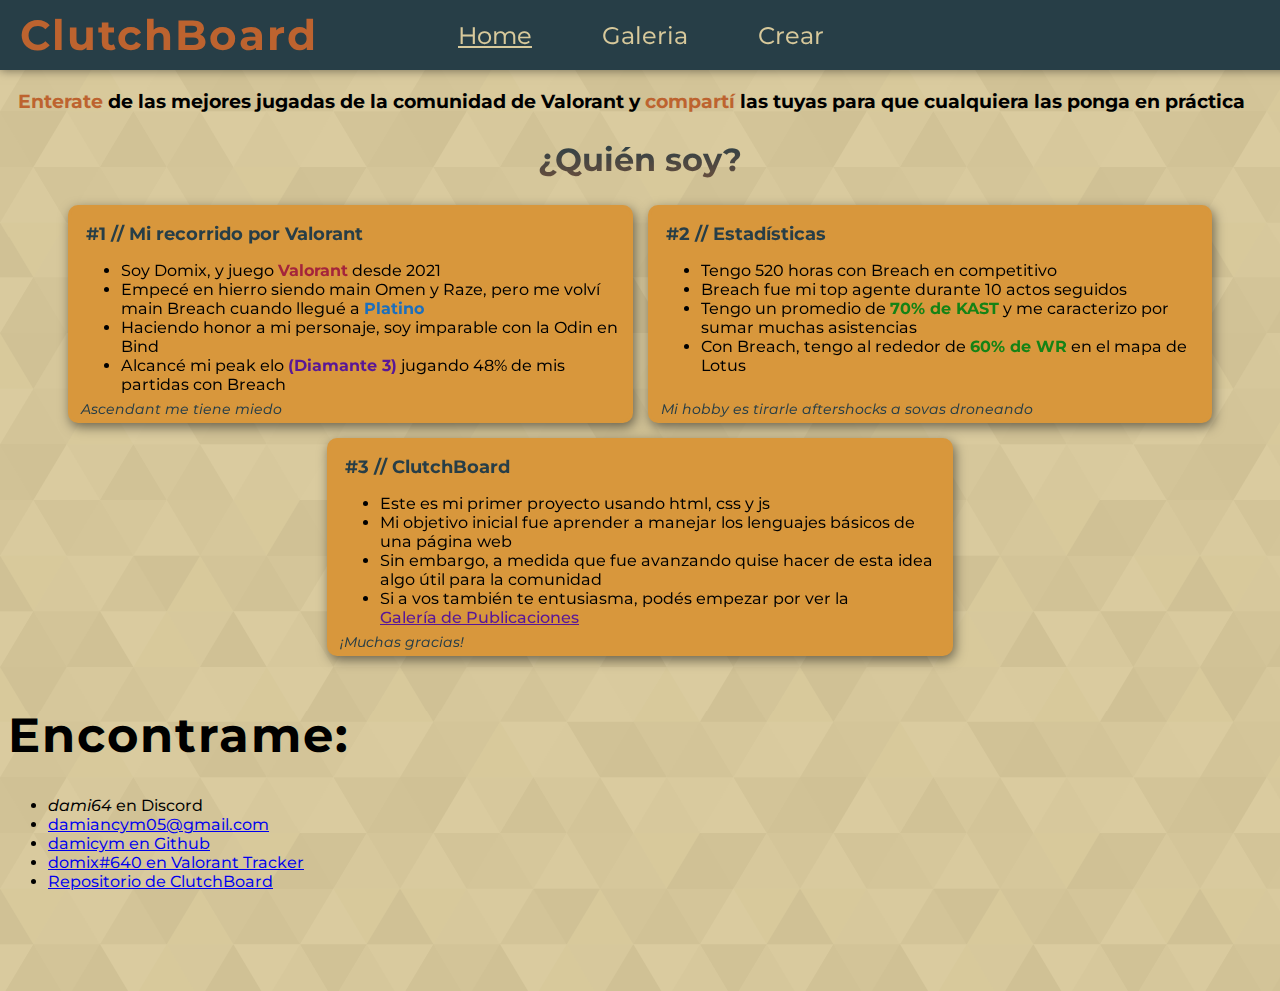
<file: index.html>
<!DOCTYPE html>
<html lang="es">
<head>
    <meta charset="UTF-8">
    <meta name="viewport" content="width=device-width, initial-scale=1.0">
    <title>ClutchBoard | Home</title>
    <link rel="preconnect" href="https://fonts.googleapis.com">
    <link rel="preconnect" href="https://fonts.gstatic.com" crossorigin>
    <link rel="stylesheet" href="styles.css">
    <meta name="viewport" content="width=device-width, initial-scale=1.0">
    <link rel="stylesheet" href="https://cdnjs.cloudflare.com/ajax/libs/animate.css/4.1.1/animate.min.css" />
    <link rel="icon" type="image/x-icon" href="./images/favicon.ico">
</head>
<body>
    <header>
        <nav>
            <a class="main_title" href="index.html"><h1 class="home-navbar" style="color: rgb(189, 99, 47); font-weight: 700;">ClutchBoard</h1></a>
            <a style="text-decoration: underline;" class="navbar-link" href="index.html">Home</a>
            <a class="navbar-link" href="habilidades.html">Galeria</a>
            <a class="navbar-link" href="crear.html">Crear</a>
        </nav>
    </header>
    <main>
        <h3 class="primerElemento">
            <span style="color: rgb(189, 99, 47); margin-left: 10px;" class="wave-text">
            <span>E</span><span>n</span><span>t</span><span>e</span><span>r</span><span>a</span><span>t</span><span>e</span>
            </span> 
            de las mejores jugadas de la comunidad de Valorant y 
            <span style="color: rgb(189, 99, 47);" class="wave-text">
                <span>c</span><span>o</span><span>m</span><span>p</span><span>a</span><span>r</span><span>t</span><span>í</span>
            </span> 
            las tuyas para que cualquiera las ponga en práctica</h1>
        <h2 class="mapa-titulo">¿Quién soy?</h2>
        <section class="card-container" style="justify-content: center;">
            <article class="card hover-up">
                <p class="title">
                    <span class="title-num">1</span>
                    <span class="title-text">Mi recorrido por Valorant</span>
                </p>
                <ul>
                    <li>Soy Domix, y juego <span style="color: rgb(164, 36, 59);" ><b>Valorant</b></span> desde 2021</li>
                    <li>Empecé en hierro siendo main Omen y Raze, pero me volví main Breach cuando llegué a <span style="color: rgb(27, 111, 190);" ><b>Platino</b></span></li>
                    <li>Haciendo honor a mi personaje, soy imparable con la Odin en Bind</li>
                    <li>Alcancé mi peak elo <span style="color: rgb(89, 23, 151);" ><b>(Diamante 3)</b></span> jugando 48% de mis partidas con Breach</li>
                </ul>
                <div class="firma">
                    <span class="autor">Ascendant me tiene miedo</span>
                </div>
            </article>
            <article class="card hover-up">
                <p class="title">
                    <span class="title-num">2</span>
                    <span class="title-text">Estadísticas</span>
                </p>
                <ul>
                    <li>Tengo 520 horas con Breach en competitivo</li>
                    <li>Breach fue mi top agente durante 10 actos seguidos</li>
                    <li>Tengo un promedio de <span style="color: rgb(21, 131, 21);" ><b>70% de KAST</b></span> y me caracterizo por sumar muchas asistencias</li>
                    <li>Con Breach, tengo al rededor de <span style="color: rgb(21, 131, 21);" ><b>60% de WR</b></span> en el mapa de Lotus</li>
                </ul>
                <div class="firma">
                    <span class="autor">Mi hobby es tirarle aftershocks a sovas droneando</span>
                </div>
            </article>
            <article class="card hover-up">
                <p class="title">
                    <span class="title-num">3</span>
                    <span class="title-text">ClutchBoard</span>
                </p>
                <ul>
                    <li>Este es mi primer proyecto usando html, css y js</li>
                    <li>Mi objetivo inicial fue aprender a manejar los lenguajes básicos de una página web</li>
                    <li>Sin embargo, a medida que fue avanzando quise hacer de esta idea algo útil para la comunidad</li>
                    <li>Si a vos también te entusiasma, podés empezar por ver la <a class="mi-link" href="habilidades.html">Galería de Publicaciones</a></li>
                </ul>
                <div class="firma">
                    <span class="autor">¡Muchas gracias!</span>
                </div>
            </article>
        </section>
    </main>
    <footer>
        <h1>Encontrame:</h1>
        <ul>
            <li><span style="font-style: italic;">dami64</span> en Discord</li>
            <li><a href="mailto:damian.cym05@gmail.com" class="footer-link">damiancym05@gmail.com</a></li>
            <li><a href="https://github.com/damicym" target="_blank" class="footer-link">damicym en Github</a></li>
            <li><a class="footer-link" href="https://tracker.gg/valorant/profile/riot/domix%23640/overview?platform=pc&playlist=competitive" target="_blank">domix#640 en Valorant Tracker</a></li>
            <li><a class="footer-link" target="_blank" href="https://github.com/damicym/ClutchBoard">Repositorio de ClutchBoard</a></li>
        </ul>
    </footer>
    <script>
        document.querySelectorAll('.wave-text span').forEach((el, i) => {
            el.style.setProperty('--i', i)
        })
    </script>
</body>
</html>
</file>
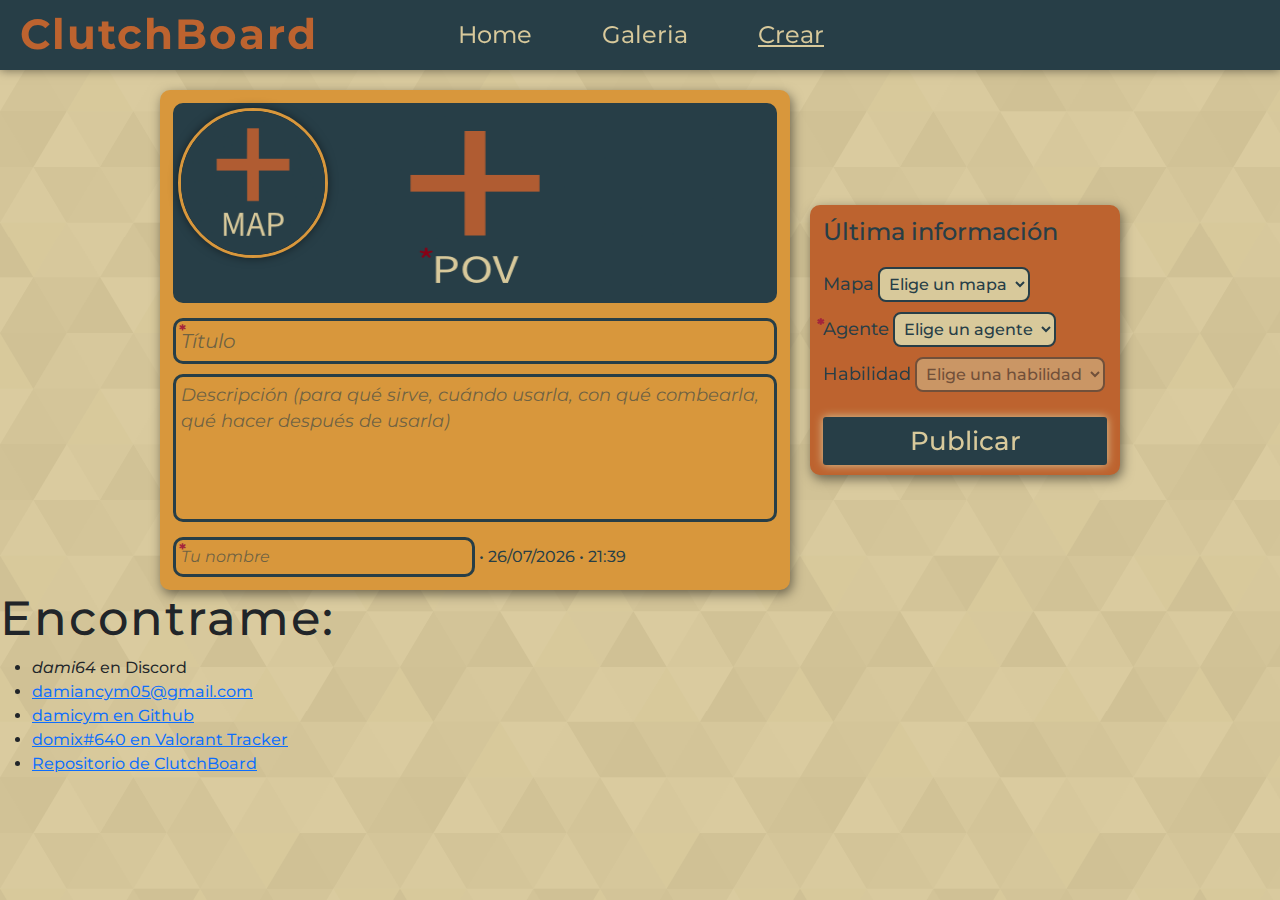
<file: crear.html>
<!DOCTYPE html>
<html lang="es">

<head>
    <meta charset="UTF-8">
    <meta name="viewport" content="width=device-width, initial-scale=1.0">
    <title>ClutchBoard | Home</title>
    <link rel="preconnect" href="https://fonts.googleapis.com">
    <link rel="preconnect" href="https://fonts.gstatic.com" crossorigin>
    <!-- <link rel="stylesheet" href="https://cdnjs.cloudflare.com/ajax/libs/animate.css/4.1.1/animate.min.css" /> -->
    <link href="https://cdn.jsdelivr.net/npm/bootstrap@5.3.3/dist/css/bootstrap.min.css" rel="stylesheet"
        integrity="sha384-QWTKZyjpPEjISv5WaRU9OFeRpok6YctnYmDr5pNlyT2bRjXh0JMhjY6hW+ALEwIH" crossorigin="anonymous">
    <script src="https://cdn.jsdelivr.net/npm/bootstrap@5.3.3/dist/js/bootstrap.bundle.min.js"
        integrity="sha384-YvpcrYf0tY3lHB60NNkmXc5s9fDVZLESaAA55NDzOxhy9GkcIdslK1eN7N6jIeHz"
        crossorigin="anonymous"></script>
    <link rel="stylesheet" href="styles.css">
    <link rel="icon" type="image/x-icon" href="./images/favicon.ico">
    <!-- <link href="https://cdn.jsdelivr.net/npm/bootstrap@5.3.7/dist/css/bootstrap.min.css" rel="stylesheet" integrity="sha384-LN+7fdVzj6u52u30Kp6M/trliBMCMKTyK833zpbD+pXdCLuTusPj697FH4R/5mcr" crossorigin="anonymous"> -->
    <!-- <meta name="viewport" content="width=device-width, initial-scale=1"> -->
</head>

<body>
    <header>
         <nav>
            <a class="main_title" href="index.html">
                <h1 class="home-navbar" style="color: rgb(189, 99, 47); font-weight: 700;">ClutchBoard</h1>
            </a>
            <a class="navbar-link" href="index.html">Home</a>
            <a class="navbar-link" href="habilidades.html">Galeria</a>
            <a style="text-decoration: underline;" class="navbar-link" href="crear.html">Crear</a>
        </nav>
    </header>
   <main>
        <form class="form-crear primerElemento" id="form-crear">
            <div class="card-form">
                <div>
                    <div class="div-input-pov">
                        <input type="file" name="povSrc" accept="image/*" id="input-pov" tabindex="-1" required>
                        <img style="border: 10px solid #273E47;  border-radius: 10px; cursor: pointer;" id="pov-preview"
                            src="./images/pov-select.png" class="pov" alt="POV Preview">
                    </div>
                    <div>
                        <input style="display: none;" type="file" name="mapSrc" accept="image/*" id="input-map" tabindex="-1">
                        <img style="border: 3px solid #D8973C; opacity: 1; cursor: pointer;"
                            id="map-preview" src="./images/map-select.png" class="map" alt="Map Preview">
                    </div>
                </div>
                <div>
                    <!-- este asterisco es usado para ajustar el focus despues de subir una img: -->
                    <span class="ast" id="ast-before-title" tabindex="0" style="outline: none; user-select: none;"><b>*</b></span>
                    <!-- <div class="form-floating mb-3"> -->
                        <!-- form-control -->
                        <input autocomplete="off" name="titleText" id="title" class="input-form-crear-title" type="text" placeholder="Título" required>
                        <!-- <label for="title">Titulo</label> -->
                    <!-- </div> -->
                </div>
                <textarea name="desc" autocomplete="off" class="input-form-crear-desc" type="text" rows="5"
                    placeholder="Descripción (para qué sirve, cuándo usarla, con qué combearla, qué hacer después de usarla)" id="input-desc"></textarea>
                <div style="margin-top: auto;" class="form-crear-firma">
                    <span class="ast"><b style="user-select: none;">*</b></span>
                    <input autocomplete="off" id="nombre" name="nombre" class="input-form-crear-name" type="text"
                        placeholder="Tu nombre" required>
                    <span name="fecha" class="form-crear-fecha">• <span id="fecha-hoy"></span></span>
                </div>
            </div>

            <div class="card-form-2">
                <h4 class="form-crar-card-2-title">Última información</h4>
                <div>
                    <label>Mapa</label>
                    <select value="Mapa" name="mapa" id="select-mapa">
                        <option value="">Elige un mapa</option>
                    </select>
                </div>
                <div>
                    <span class="ast" style="left: -1.75px; font-weight: bold;"><b style="user-select: none;">*</b></span>
                    <label>Agente</label>
                    <select id="agente-select" name="agente" required>
                        <option value="">Elige un agente</option>
                    </select>
                </div>
                <div>
                    <label>Habilidad</label>
                    <select disabled id="habilidad" name="habilidad" class="habilidad">
                        <option value="">Elige una habilidad</option>
                    </select>
                </div>
                <button type="submit" class="btn btn-light" id="submitBtn" style="display: flex; align-items: center; justify-content: center;">
                    Publicar
                </button>
            </div>
        </form>

        <div class="toast-container position-fixed bottom-0 end-0 p-3">
            <div id="liveToast" class="toast align-items-center border-0 mi-toast" role="alert" aria-live="assertive"
                aria-atomic="true" data-bs-delay="3000">
                <div class="d-flex">
                        <div class="spinner-border" role="status" id="spinner-in-toast">
                            <span class="visually-hidden"></span>
                        </div>
                    <div class="toast-body">
                        <!-- mensaje -->
                    </div>
                </div>
            </div>
        </div>

        <div id="pov-menu" class="uploadMenu" role="menu" tabindex="-1"> 
            <button type="button" onclick="clickInputPov()" role="menuitem" tabindex="-1">
                <svg  xmlns="http://www.w3.org/2000/svg"  width="24"  height="24"  viewBox="0 0 24 24"  fill="none"  stroke="currentColor"  stroke-width="2"  stroke-linecap="round"  stroke-linejoin="round"  class="icon icon-tabler icons-tabler-outline icon-tabler-upload"><path stroke="none" d="M0 0h24v24H0z" fill="none"/><path d="M4 17v2a2 2 0 0 0 2 2h12a2 2 0 0 0 2 -2v-2" /><path d="M7 9l5 -5l5 5" /><path d="M12 4l0 12" /></svg>
                Subir archivo
            </button>
            <button type="button" id="pegar-pov" role="menuitem" tabindex="-1">
                <!-- <svg  xmlns="http://www.w3.org/2000/svg"  width="24"  height="24"  viewBox="0 0 24 24"  fill="none"  stroke="currentColor"  stroke-width="2"  stroke-linecap="round"  stroke-linejoin="round"  class="icon icon-tabler icons-tabler-outline icon-tabler-clipboard"><path stroke="none" d="M0 0h24v24H0z" fill="none"/><path d="M9 5h-2a2 2 0 0 0 -2 2v12a2 2 0 0 0 2 2h10a2 2 0 0 0 2 -2v-12a2 2 0 0 0 -2 -2h-2" /><path d="M9 3m0 2a2 2 0 0 1 2 -2h2a2 2 0 0 1 2 2v0a2 2 0 0 1 -2 2h-2a2 2 0 0 1 -2 -2z" /></svg>
                Pegar de portapapeles -->
            </button>
            <button type="button" id="eliminar-pov-button" role="menuitem" tabindex="-1">
                <!-- <svg xmlns="http://www.w3.org/2000/svg" width="24" height="24" fill="currentColor" class="bi bi-trash-fill" id="basura" viewBox="1.7 0 16 14.4"> <path d="M2.5 1a1 1 0 0 0-1 1v1a1 1 0 0 0 1 1H3v9a2 2 0 0 0 2 2h6a2 2 0 0 0 2-2V4h.5a1 1 0 0 0 1-1V2a1 1 0 0 0-1-1H10a1 1 0 0 0-1-1H7a1 1 0 0 0-1 1zm3 4a.5.5 0 0 1 .5.5v7a.5.5 0 0 1-1 0v-7a.5.5 0 0 1 .5-.5M8 5a.5.5 0 0 1 .5.5v7a.5.5 0 0 1-1 0v-7A.5.5 0 0 1 8 5m3 .5v7a.5.5 0 0 1-1 0v-7a.5.5 0 0 1 1 0" /></svg> -->
                <svg  xmlns="http://www.w3.org/2000/svg"  width="24"  height="24"  viewBox="0 0 24 24"  fill="none"  stroke="currentColor"  stroke-width="2"  stroke-linecap="round"  stroke-linejoin="round"  class="icon icon-tabler icons-tabler-outline icon-tabler-trash"><path stroke="none" d="M0 0h24v24H0z" fill="none"/><path d="M4 7l16 0" /><path d="M10 11l0 6" /><path d="M14 11l0 6" /><path d="M5 7l1 12a2 2 0 0 0 2 2h8a2 2 0 0 0 2 -2l1 -12" /><path d="M9 7v-3a1 1 0 0 1 1 -1h4a1 1 0 0 1 1 1v3" /></svg>
                Eliminar foto
            </button>
        </div>
        <div id="map-menu" class="uploadMenu" role="menu" tabindex="-1">
            <button type="button" onclick="clickInputMap()" role="menuitem" tabindex="-1" id="subir-archivo-btn">
                <svg  xmlns="http://www.w3.org/2000/svg"  width="24"  height="24"  viewBox="0 0 24 24"  fill="none"  stroke="currentColor"  stroke-width="2"  stroke-linecap="round"  stroke-linejoin="round"  class="icon icon-tabler icons-tabler-outline icon-tabler-upload"><path stroke="none" d="M0 0h24v24H0z" fill="none"/><path d="M4 17v2a2 2 0 0 0 2 2h12a2 2 0 0 0 2 -2v-2" /><path d="M7 9l5 -5l5 5" /><path d="M12 4l0 12" /></svg>
                Subir archivo
            </button>
            <button type="button" id="pegar-map" role="menuitem" tabindex="-1">
                <!-- <svg  xmlns="http://www.w3.org/2000/svg"  width="24"  height="24"  viewBox="0 0 24 24"  fill="none"  stroke="currentColor"  stroke-width="2"  stroke-linecap="round"  stroke-linejoin="round"  class="icon icon-tabler icons-tabler-outline icon-tabler-clipboard"><path stroke="none" d="M0 0h24v24H0z" fill="none"/><path d="M9 5h-2a2 2 0 0 0 -2 2v12a2 2 0 0 0 2 2h10a2 2 0 0 0 2 -2v-12a2 2 0 0 0 -2 -2h-2" /><path d="M9 3m0 2a2 2 0 0 1 2 -2h2a2 2 0 0 1 2 2v0a2 2 0 0 1 -2 2h-2a2 2 0 0 1 -2 -2z" /></svg>
                Pegar de portapapeles -->
            </button>
            <button type="button" id="eliminar-map-button" role="menuitem" tabindex="-1">
                <!-- <svg xmlns="http://www.w3.org/2000/svg" width="24" height="24" fill="currentColor" class="bi bi-trash-fill" id="basura" viewBox="1.7 0 16 14.4"> <path d="M2.5 1a1 1 0 0 0-1 1v1a1 1 0 0 0 1 1H3v9a2 2 0 0 0 2 2h6a2 2 0 0 0 2-2V4h.5a1 1 0 0 0 1-1V2a1 1 0 0 0-1-1H10a1 1 0 0 0-1-1H7a1 1 0 0 0-1 1zm3 4a.5.5 0 0 1 .5.5v7a.5.5 0 0 1-1 0v-7a.5.5 0 0 1 .5-.5M8 5a.5.5 0 0 1 .5.5v7a.5.5 0 0 1-1 0v-7A.5.5 0 0 1 8 5m3 .5v7a.5.5 0 0 1-1 0v-7a.5.5 0 0 1 1 0" /></svg> -->
                <svg  xmlns="http://www.w3.org/2000/svg"  width="24"  height="24"  viewBox="0 0 24 24"  fill="none"  stroke="currentColor"  stroke-width="2"  stroke-linecap="round"  stroke-linejoin="round"  class="icon icon-tabler icons-tabler-outline icon-tabler-trash"><path stroke="none" d="M0 0h24v24H0z" fill="none"/><path d="M4 7l16 0" /><path d="M10 11l0 6" /><path d="M14 11l0 6" /><path d="M5 7l1 12a2 2 0 0 0 2 2h8a2 2 0 0 0 2 -2l1 -12" /><path d="M9 7v-3a1 1 0 0 1 1 -1h4a1 1 0 0 1 1 1v3" /></svg>
                Eliminar foto
            </button>
        </div>
    </main>
    <footer>
        <h1>Encontrame:</h1>
        <ul>
            <li><span style="font-style: italic;">dami64</span> en Discord</li>
            <li><a href="mailto:damian.cym05@gmail.com" class="footer-link">damiancym05@gmail.com</a></li>
            <li><a href="https://github.com/damicym" target="_blank" class="footer-link">damicym en Github</a></li>
            <li><a class="footer-link" href="https://tracker.gg/valorant/profile/riot/domix%23640/overview?platform=pc&playlist=competitive" target="_blank">domix#640 en Valorant Tracker</a></li>
            <li><a class="footer-link" target="_blank" href="https://github.com/damicym/ClutchBoard">Repositorio de ClutchBoard</a></li>
        </ul>
    </footer>
    <script src="crear.js"></script>
</body>
</html>
</file>
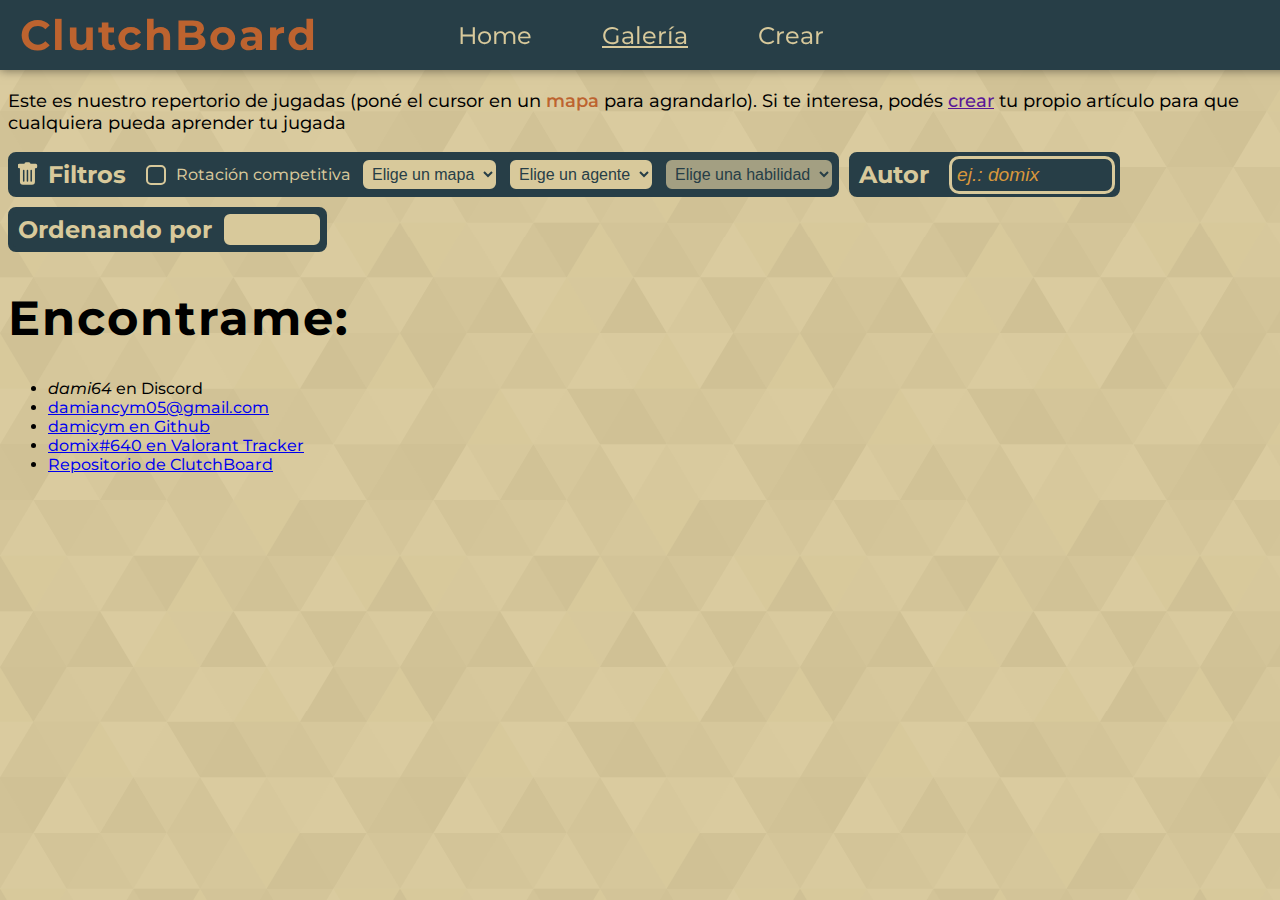
<file: galeria.html>
<!DOCTYPE html>
<html lang="es">

<head>
    <meta charset="UTF-8">
    <meta name="viewport" content="width=device-width, initial-scale=1.0">
    <title>ClutchBoard | Galería</title>
    <link rel="preconnect" href="https://fonts.googleapis.com">
    <link rel="preconnect" href="https://fonts.gstatic.com" crossorigin>
    <link rel="stylesheet" href="styles.css">
    <link rel="icon" type="image/x-icon" href="./images/favicon.ico">
</head>

<body>
    <header>
        <nav>
            <a class="main_title" href="index.html">
                <h1 class="home-navbar" style="color: rgb(189, 99, 47); font-weight: 700;">ClutchBoard</h1>
            </a>
            <a class="navbar-link" href="index.html">Home</a>
            <a style="text-decoration: underline;" class="navbar-link" href="galeria.html">Galería</a>
            <a class="navbar-link" href="crear.html">Crear</a>
        </nav>
    </header>
    <main>
        <p class="primerElemento">Este es nuestro repertorio de jugadas (poné el cursor en un <span
                style="color:#BD632F;; font-weight: 570;">mapa</span> para agrandarlo). Si te interesa, podés <a
                class="mi-link" href="crear.html">crear</a> tu propio artículo para que cualquiera pueda
            aprender tu jugada</p>
        <form id="form-hb">
            <div class="max-filter-container" id="max-filter-container">
                <div class="filter-search-container">
                    <div name="para q no haya gap" style="display: flex; flex-direction:row;">
                                <button onclick="vaciarInput(false)" type="button" class="icon-filter-button"><svg
                                        xmlns="http://www.w3.org/2000/svg" width="24" height="24" fill="currentColor"
                                        class="bi bi-trash-fill" id="basura" viewBox="1.7 0 16 14.4">
                                        <path
                                            d="M2.5 1a1 1 0 0 0-1 1v1a1 1 0 0 0 1 1H3v9a2 2 0 0 0 2 2h6a2 2 0 0 0 2-2V4h.5a1 1 0 0 0 1-1V2a1 1 0 0 0-1-1H10a1 1 0 0 0-1-1H7a1 1 0 0 0-1 1zm3 4a.5.5 0 0 1 .5.5v7a.5.5 0 0 1-1 0v-7a.5.5 0 0 1 .5-.5M8 5a.5.5 0 0 1 .5.5v7a.5.5 0 0 1-1 0v-7A.5.5 0 0 1 8 5m3 .5v7a.5.5 0 0 1-1 0v-7a.5.5 0 0 1 1 0" />
                                    </svg></button>
                                <div class="filter-container">
                                    <label class="filter-label">Filtros</label>
                                    <label class="checkbox-label"
                                        style="color: #D8C99B; font-size: 1rem; display: flex; align-items: center; user-select: none;">
                                        <input type="checkbox" id="comp-input-form-hb">
                                        <span class="custom-checkbox"></span>
                                        Rotación competitiva

                                    </label>
                                    <!-- <div class="select-filter-container"> -->
                                        <select name="mapa-input-form-hb" id="mapa-input-form-hb">
                                            <option value="">Elige un mapa</option>
                                        </select>
                                        <select name="agente-input-form-hb" id="agente-input-form-hb">
                                            <option value="">Elige un agente</option>
                                        </select>
                                        <select name="habilidad-input-form-hb" id="habilidad-input-form-hb">
                                            <option value="">Elige una habilidad</option>
                                        </select>
                                    <!-- </div> -->
                                </div>
                    </div>
                    <!-- </div>
                    </div> -->
                    <!-- los 2 /divs de aca arriba los puse recién -->
                    <!-- </form> -->
                    <!-- el form de aca arriba lo muevo para abajo -->

                    <div class="search-container">
                        <label class="filter-label" style="color: #D8C99B; display: flex; align-items: center;">Autor</label>
                        <div class="input-wrapper">
                            <input id="autor-input-form-hb" type="text" autocomplete="off" class="input-form-hb" placeholder="ej.: domix" maxlength="30">
                            <button class="vaciar-autor-button" id="vaciar-autor" tabindex="-1"><svg  xmlns="http://www.w3.org/2000/svg"  width="24"  height="24"  viewBox="0 0 24 24"  fill="none"  stroke="currentColor"  stroke-width="4.5"  stroke-linecap="round"  stroke-linejoin="round"  class="icon icon-tabler icons-tabler-outline icon-tabler-x"><path stroke="none" d="M0 0h24v24H0z" fill="none"/><path d="M18 6l-12 12" /><path d="M6 6l12 12" />
                            </svg></button>
                        </div>
                    </div>
                    <!-- filter-serach-container: -->
                </div>
                <div class="ordenar-container">
                    <label class="filter-label" style="color: #D8C99B; display: flex; align-items: center;">Ordenando por</label>
                    <button class="ordenarBtn" id="ordenar-btn" type="button"></button>
                </div>

            </div>
        </form>
        <div id="maxContainer">
            <!-- <div class="cargandoContainer">
                <div class="spinnerHb"></div>
                <h2>Cargando...</h2>
            </div> -->
        </div>

        <p id="p"></p>
    </main>
    <footer>
        <h1>Encontrame:</h1>
        <ul>
            <li><span style="font-style: italic;">dami64</span> en Discord</li>
            <li><a href="mailto:damian.cym05@gmail.com" class="footer-link">damiancym05@gmail.com</a></li>
            <li><a href="https://github.com/damicym" target="_blank" class="footer-link">damicym en Github</a></li>
            <li><a class="footer-link" href="https://tracker.gg/valorant/profile/riot/domix%23640/overview?platform=pc&playlist=competitive" target="_blank">domix#640 en Valorant Tracker</a></li>
            <li><a class="footer-link" target="_blank" href="https://github.com/damicym/ClutchBoard">Repositorio de ClutchBoard</a></li>
        </ul>
    </footer>
    <script src="habilidades.js"></script>
</body>
</html>
</file>
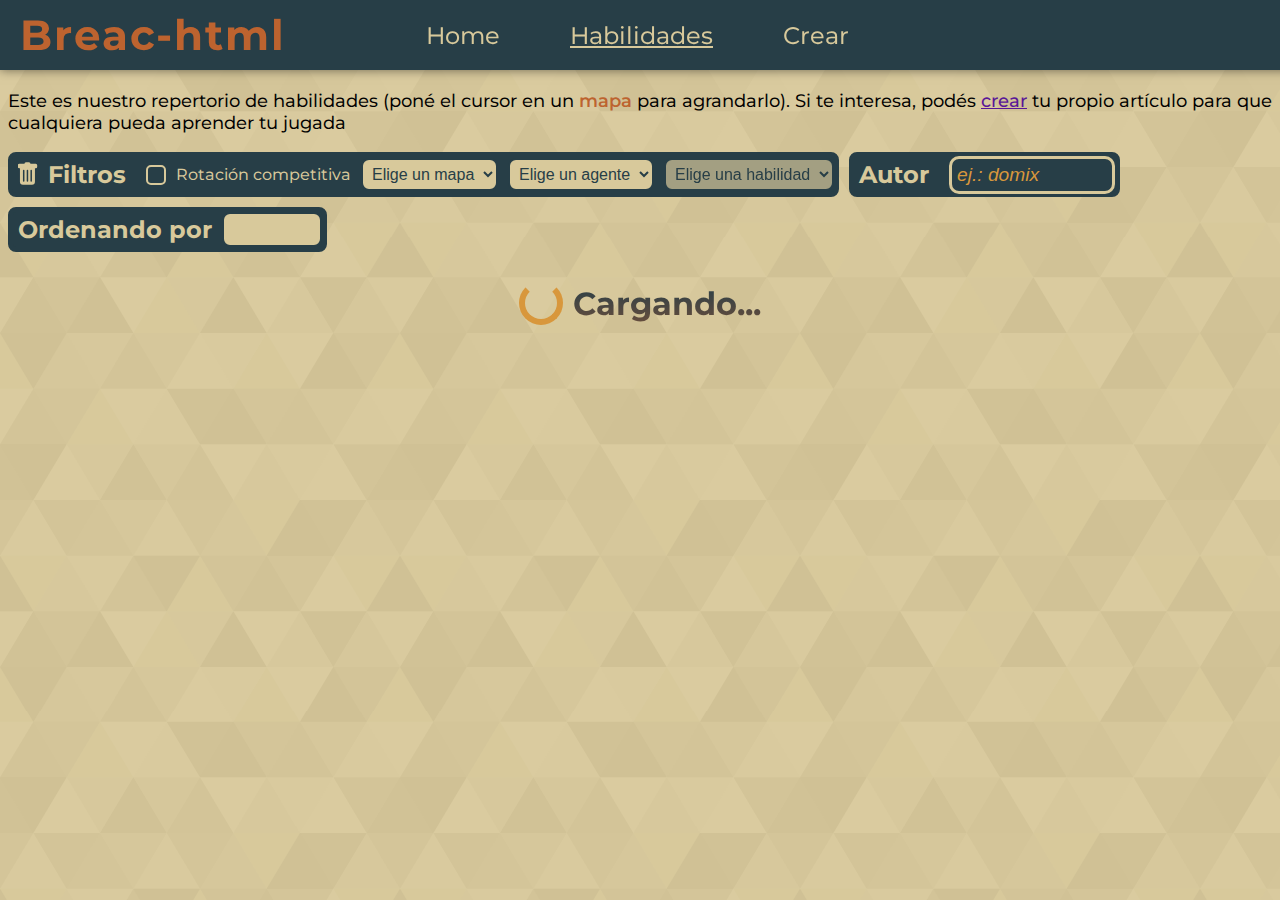
<file: habilidades.html>
<!DOCTYPE html>
<html lang="es">

<head>
    <meta charset="UTF-8">
    <meta name="viewport" content="width=device-width, initial-scale=1.0">
    <title>Breac-html | Habilidades</title>
    <link rel="preconnect" href="https://fonts.googleapis.com">
    <link rel="preconnect" href="https://fonts.gstatic.com" crossorigin>
    <link rel="stylesheet" href="styles.css">
    <link rel="icon" type="image/x-icon" href="./images/favicon.ico">
</head>

<body>

    <nav>
        <a class="main_title" href="index.html">
            <h1 class="home-navbar" style="color: rgb(189, 99, 47); font-weight: 700;">Breac-html</h1>
        </a>
        <a class="navbar-link" href="index.html">Home</a>
        <a style="text-decoration: underline;" class="navbar-link" href="habilidades.html">Habilidades</a>
        <a class="navbar-link" href="crear.html">Crear</a>
    </nav>

    <p>Este es nuestro repertorio de habilidades (poné el cursor en un <span
            style="color:#BD632F;; font-weight: 570;">mapa</span> para agrandarlo). Si te interesa, podés <a
            class="mi-link" href="crear.html">crear</a> tu propio artículo para que cualquiera pueda
        aprender tu jugada</p>
    <form id="form-hb">
        <div class="max-filter-container" id="max-filter-container">

            <div class="filter-search-container">
                <div name="para q no haya gap" style="display: flex; flex-direction:row;">
                    <button onclick="vaciarInput(false)" type="button" class="icon-filter-button"><svg
                            xmlns="http://www.w3.org/2000/svg" width="24" height="24" fill="currentColor"
                            class="bi bi-trash-fill" id="basura" viewBox="1.7 0 16 14.4">
                            <path
                                d="M2.5 1a1 1 0 0 0-1 1v1a1 1 0 0 0 1 1H3v9a2 2 0 0 0 2 2h6a2 2 0 0 0 2-2V4h.5a1 1 0 0 0 1-1V2a1 1 0 0 0-1-1H10a1 1 0 0 0-1-1H7a1 1 0 0 0-1 1zm3 4a.5.5 0 0 1 .5.5v7a.5.5 0 0 1-1 0v-7a.5.5 0 0 1 .5-.5M8 5a.5.5 0 0 1 .5.5v7a.5.5 0 0 1-1 0v-7A.5.5 0 0 1 8 5m3 .5v7a.5.5 0 0 1-1 0v-7a.5.5 0 0 1 1 0" />
                        </svg></button>
                    <div class="filter-container">
                        <label class="filter-label">Filtros</label>
                        <label class="checkbox-label"
                            style="color: #D8C99B; font-size: 1rem; display: flex; align-items: center; user-select: none;">
                            <input type="checkbox" id="comp-input-form-hb">
                            <span class="custom-checkbox"></span>
                            Rotación competitiva

                        </label>
                        <!-- <div class="select-filter-container"> -->
                            <select name="mapa-input-form-hb" id="mapa-input-form-hb">
                                <option value="">Elige un mapa</option>
                            </select>
                            <select name="agente-input-form-hb" id="agente-input-form-hb">
                                <option value="">Elige un agente</option>
                            </select>
                            <select name="habilidad-input-form-hb" id="habilidad-input-form-hb">
                                <option value="">Elige una habilidad</option>
                            </select>
                        <!-- </div> -->
                    </div>
                </div>
            <!-- </div>
        </div> -->
        <!-- los 2 /divs de aca arriba los puse recién -->
    <!-- </form> -->
    <!-- el form de aca arriba lo muevo para abajo -->

    <div class="search-container">
        <label class="filter-label" style="color: #D8C99B; display: flex; align-items: center;">Autor</label>
        <div class="input-wrapper">
            <input id="autor-input-form-hb" type="text" autocomplete="off" class="input-form-hb" placeholder="ej.: domix">
            <button class="vaciar-autor-button" id="vaciar-autor" tabindex="-1"><svg  xmlns="http://www.w3.org/2000/svg"  width="24"  height="24"  viewBox="0 0 24 24"  fill="none"  stroke="currentColor"  stroke-width="4.5"  stroke-linecap="round"  stroke-linejoin="round"  class="icon icon-tabler icons-tabler-outline icon-tabler-x"><path stroke="none" d="M0 0h24v24H0z" fill="none"/><path d="M18 6l-12 12" /><path d="M6 6l12 12" />
            </svg></button>
        </div>
    </div>
    <!-- filter-serach-container: -->
    </div>
    <div class="ordenar-container">
        <label class="filter-label" style="color: #D8C99B; display: flex; align-items: center;">Ordenando por</label>
        <button class="ordenarBtn" id="ordenar-btn" type="button"></button>
    </div>

    </div>
</form>
    <div id="maxContainer">
        <div class="cargandoContainer">
            <div class="spinnerHb"></div>
            <h2>Cargando...</h2>
        </div>
    </div>

    <p id="p"></p>

    <script src="habilidades.js"></script>
</body>
</html>
</file>
<file: styles.css>
@import url('https://fonts.googleapis.com/css2?family=Montserrat:ital,wght@0,100..900;1,100..900&display=swap');

* {
    --color1: #A4243B;
    --color2: #D8C99B;
    --color3: #D8973C;
    --color4: #BD632F;
    --color5: #273E47;
    --color5-alpha: rgba(39, 62, 71, 0.6);
    --color6: #757574;
    --color2-aplha: #d8c99b00;
    --color7: #C8BD94;
}
.uploadMenu.abierto {
  transform: scale(1);
  opacity: 1;
  pointer-events: auto;
}
.uploadMenu{
    /* display: none; */
    display: flex;
    flex-direction: column;
    position: fixed;
    background-color: var(--color7);
    height: min-content;
    /* width: 365px; */
    width: fit-content;
    border: none;
    border-radius: 3px;
    padding: 10px;
    z-index: 99;
    opacity: 0;
    transform-origin: top left;
    transform: scale(0.8);
    pointer-events: none;
    transition: transform 150ms ease-out, opacity 150ms ease-out;
}
.uploadMenu button{
    text-align: left;
    padding: 5px;
    width: 100%;
    /* width: fit-content; */
    border: none;
    background-color: var(--color7);
    color: var(--color5);
    font-size: 1.2rem;
    border-radius: 3px;
    font-weight: 500;
    user-select: none;
}
.uploadMenu button:last-child{
    color: var(--color1);
}
.uploadMenu button:hover{
    background-color: var(--color2);
}
.uploadMenu button[type="button"]:disabled {
    opacity: 0.5;
    cursor: auto;
}
.uploadMenu button[type="button"]:disabled:hover {
    background-color: var(--color7);
}
.btn.btn-success {
    background-color: var(--color4);
    border: 2px;
    border-radius: 3px;
    text-decoration: none;
    color: var(--color2);
    font-size: 1.5rem;
    transition: all .3s;
}

.form-crear input[type="text"]::placeholder, textarea::placeholder {
    color: var(--color5-alpha);
}
.btn.btn-success:hover {
    color: var(--color5);
    transform: scale(1.1);
}

.btn.btn-light {
    background-color: var(--color5);
    border: 2px;
    border-radius: 3px;
    text-decoration: none;
    color: var(--color2);
    font-size: 1.6rem;
    transition: ease-out .2s;
    margin-top: 15px;
    box-shadow: 0px 0px 10px var(--color2);
    padding: 5px;
    font-weight: 500;
}

.btn.btn-light:hover {
    color: var(--color3);
    transform: scale(1.01);
    transform: translateY(-1px);
    box-shadow: 0px 0px 20px var(--color2);
    font-size: 1.61rem;
}

nav {
    display: flex;
    position: fixed;
    z-index: 1;
    top: 0;
    left: 0;
    width: 100vw;
    margin: 0;
    background: var(--color5);
    height: 70px;
    align-items: center;
    padding-left: 20px;
    gap: 70px;
    box-shadow: 0px 0px 10px rgba(0, 0, 0, 0.5);
}

.home-navbar {
    font-size: 2.6rem;
    letter-spacing: 2px;
    margin: 0;
    margin-right: 70px;
    transition: all .3s;
}

.navbar-link {
    text-decoration: none;
    color: var(--color2);
    font-size: 1.5rem;
    transition: all .3s;
}

.navbar-link:hover {
    color: var(--color3);
    transform: scale(1.1);
}

.main_title {
    text-decoration: none;
}


body {
    font-family: montserrat;
    font-weight: 450;
    margin-bottom: 100px;
    margin-top: calc(70px + 20px);
    background-color: #D8C99B;
    background-image: url("data:image/svg+xml,%3Csvg xmlns='http://www.w3.org/2000/svg' width='400' height='333.3' viewBox='0 0 1080 900'%3E%3Cg fill-opacity='0.04'%3E%3Cpolygon fill='%23444' points='90 150 0 300 180 300'/%3E%3Cpolygon points='90 150 180 0 0 0'/%3E%3Cpolygon fill='%23AAA' points='270 150 360 0 180 0'/%3E%3Cpolygon fill='%23DDD' points='450 150 360 300 540 300'/%3E%3Cpolygon fill='%23999' points='450 150 540 0 360 0'/%3E%3Cpolygon points='630 150 540 300 720 300'/%3E%3Cpolygon fill='%23DDD' points='630 150 720 0 540 0'/%3E%3Cpolygon fill='%23444' points='810 150 720 300 900 300'/%3E%3Cpolygon fill='%23FFF' points='810 150 900 0 720 0'/%3E%3Cpolygon fill='%23DDD' points='990 150 900 300 1080 300'/%3E%3Cpolygon fill='%23444' points='990 150 1080 0 900 0'/%3E%3Cpolygon fill='%23DDD' points='90 450 0 600 180 600'/%3E%3Cpolygon points='90 450 180 300 0 300'/%3E%3Cpolygon fill='%23666' points='270 450 180 600 360 600'/%3E%3Cpolygon fill='%23AAA' points='270 450 360 300 180 300'/%3E%3Cpolygon fill='%23DDD' points='450 450 360 600 540 600'/%3E%3Cpolygon fill='%23999' points='450 450 540 300 360 300'/%3E%3Cpolygon fill='%23999' points='630 450 540 600 720 600'/%3E%3Cpolygon fill='%23FFF' points='630 450 720 300 540 300'/%3E%3Cpolygon points='810 450 720 600 900 600'/%3E%3Cpolygon fill='%23DDD' points='810 450 900 300 720 300'/%3E%3Cpolygon fill='%23AAA' points='990 450 900 600 1080 600'/%3E%3Cpolygon fill='%23444' points='990 450 1080 300 900 300'/%3E%3Cpolygon fill='%23222' points='90 750 0 900 180 900'/%3E%3Cpolygon points='270 750 180 900 360 900'/%3E%3Cpolygon fill='%23DDD' points='270 750 360 600 180 600'/%3E%3Cpolygon points='450 750 540 600 360 600'/%3E%3Cpolygon points='630 750 540 900 720 900'/%3E%3Cpolygon fill='%23444' points='630 750 720 600 540 600'/%3E%3Cpolygon fill='%23AAA' points='810 750 720 900 900 900'/%3E%3Cpolygon fill='%23666' points='810 750 900 600 720 600'/%3E%3Cpolygon fill='%23999' points='990 750 900 900 1080 900'/%3E%3Cpolygon fill='%23999' points='180 0 90 150 270 150'/%3E%3Cpolygon fill='%23444' points='360 0 270 150 450 150'/%3E%3Cpolygon fill='%23FFF' points='540 0 450 150 630 150'/%3E%3Cpolygon points='900 0 810 150 990 150'/%3E%3Cpolygon fill='%23222' points='0 300 -90 450 90 450'/%3E%3Cpolygon fill='%23FFF' points='0 300 90 150 -90 150'/%3E%3Cpolygon fill='%23FFF' points='180 300 90 450 270 450'/%3E%3Cpolygon fill='%23666' points='180 300 270 150 90 150'/%3E%3Cpolygon fill='%23222' points='360 300 270 450 450 450'/%3E%3Cpolygon fill='%23FFF' points='360 300 450 150 270 150'/%3E%3Cpolygon fill='%23444' points='540 300 450 450 630 450'/%3E%3Cpolygon fill='%23222' points='540 300 630 150 450 150'/%3E%3Cpolygon fill='%23AAA' points='720 300 630 450 810 450'/%3E%3Cpolygon fill='%23666' points='720 300 810 150 630 150'/%3E%3Cpolygon fill='%23FFF' points='900 300 810 450 990 450'/%3E%3Cpolygon fill='%23999' points='900 300 990 150 810 150'/%3E%3Cpolygon points='0 600 -90 750 90 750'/%3E%3Cpolygon fill='%23666' points='0 600 90 450 -90 450'/%3E%3Cpolygon fill='%23AAA' points='180 600 90 750 270 750'/%3E%3Cpolygon fill='%23444' points='180 600 270 450 90 450'/%3E%3Cpolygon fill='%23444' points='360 600 270 750 450 750'/%3E%3Cpolygon fill='%23999' points='360 600 450 450 270 450'/%3E%3Cpolygon fill='%23666' points='540 600 630 450 450 450'/%3E%3Cpolygon fill='%23222' points='720 600 630 750 810 750'/%3E%3Cpolygon fill='%23FFF' points='900 600 810 750 990 750'/%3E%3Cpolygon fill='%23222' points='900 600 990 450 810 450'/%3E%3Cpolygon fill='%23DDD' points='0 900 90 750 -90 750'/%3E%3Cpolygon fill='%23444' points='180 900 270 750 90 750'/%3E%3Cpolygon fill='%23FFF' points='360 900 450 750 270 750'/%3E%3Cpolygon fill='%23AAA' points='540 900 630 750 450 750'/%3E%3Cpolygon fill='%23FFF' points='720 900 810 750 630 750'/%3E%3Cpolygon fill='%23222' points='900 900 990 750 810 750'/%3E%3Cpolygon fill='%23222' points='1080 300 990 450 1170 450'/%3E%3Cpolygon fill='%23FFF' points='1080 300 1170 150 990 150'/%3E%3Cpolygon points='1080 600 990 750 1170 750'/%3E%3Cpolygon fill='%23666' points='1080 600 1170 450 990 450'/%3E%3Cpolygon fill='%23DDD' points='1080 900 1170 750 990 750'/%3E%3C/g%3E%3C/svg%3E");
}

p {
    font-size: large;
}

h1 {
    font-size: 3rem;
    letter-spacing: 2px;
}

.mapa-titulo {
    color: rgb(39, 62, 71);
    font-size: 2rem;
    text-align: center;
}

h2 {
    font-size: 2rem;
    background: linear-gradient(180deg, var(--color5) 0%, var(--color4) 235%);
    -webkit-background-clip: text;
    -webkit-text-fill-color: transparent;
}

.card-container {
    margin-left: 60px;
    margin-right: 60px;
    display: flex;
    gap: 15px;
    flex-wrap: wrap;
    justify-content: left;
    margin-bottom: 50px;
    /* justify-content: center; */
}


.card {
    background-color: rgb(216, 151, 60);
    border: 3px solid rgb(216, 151, 60);
    border-radius: 10px;
    width: 400px;
    padding: 10px;
    filter: drop-shadow(2px 4px 6px rgba(0, 0, 0, 0.5));
    flex: 1;
    min-width: 400px;
    max-width: 600px;

}

.form-crear {
    display: flex;
    gap: 20px;
    flex-wrap: wrap;
    justify-content: center;
    align-items: center;
    /* margin-top: 150px; */
    /* border: 1px solid red; */
}

.card-form {
    background-color: rgb(216, 151, 60);
    border: 3px solid rgb(216, 151, 60);
    border-radius: 10px;
    padding: 10px;
    filter: drop-shadow(2px 4px 6px rgba(0, 0, 0, 0.5));
    height: 500px;
    width: 630px;
    display: flex;
    flex-direction: column;
    gap: 10px;
    margin: 0px;
    /* margin-top: 50px; */
    max-width: 90%;
}

.card-form-2 {
    background-color: var(--color4);
    border: 3px solid var(--color4);
    border-radius: 10px;
    padding: 10px;
    filter: drop-shadow(2px 4px 6px rgba(0, 0, 0, 0.5));
    margin: auto;
    display: flex;
    flex-direction: column;
    gap: 10px;
    height: 270px;
    width: 310px;
    margin: 0px;
}

.no-result {
    display: flex;
    justify-content: center;
    align-items: center;
    flex-direction: column;
}

.form-crar-card-2-title {
    margin-bottom: 10px;
}

select {
    font-size: 1rem;
    border: 2px solid var(--color5);
    border-radius: 8px;
    background-color: var(--color2);
    color: var(--color5);
    cursor: pointer;
    transition: all 0.3s ease;
    outline: none;
    padding: 5px;
    font-weight: 500;
}
.ordenarBtn{
    font-size: 1rem;
    border: 2px solid var(--color5);
    border-radius: 8px;
    background-color: var(--color2);
    color: var(--color5);
    cursor: pointer;
    transition: all 0.3s ease;
    outline: none;
    padding: 5px;
    font-weight: 500;
    display: flex;
    align-items: center;
    gap: 5px;
    /* min-width: 70px; */
    min-width: 100px;
    /* justify-content: center; */
}

select::-webkit-scrollbar {
    width: 6px;
}

select::-webkit-scrollbar-thumb {
    background: var(--color5);
    border-radius: 3px;
}

select::-webkit-scrollbar-track {
    background: var(--color7);
}

body::-webkit-scrollbar {
    width: 15px;
}

body::-webkit-scrollbar-thumb {
    background: var(--color4);
}

body::-webkit-scrollbar-track {
    background: var(--color7);
}

.habilidad:disabled {
    opacity: 0.5;
}

select:disabled {
    cursor: auto;
}


label {
    color: var(--color5);
    font-size: 1.1rem;
    font-weight: 500px;
}

.input-form-crear::placeholder {
    color: var(--color5-alpha);
}

.input-form-crear-title {
    font-size: 1.25rem;
    font-style: italic;
    outline: none;
    background: none;
    border: none;
    border: 3px solid var(--color5);
    border-radius: 10px;
    padding: 5px;
    width: 100%;
}
#pov-preview{
    transition: transform 0.2s ease-in-out;
    cursor: pointer;
    will-change: transform;
    backface-visibility: hidden;
}
#pov-preview:hover{
    transform: translateY(-3px);
    /* filter: drop-shadow(0 10px 10px rgba(0,0,0,0.5)); */
}
#map-preview:hover{
    transform: translateY(-3px);
    /* filter: drop-shadow(0 10px 10px rgba(0,0,0,0.5)); */
}
.preview-activo {
  transform: translateY(-3px);
  /* filter: drop-shadow(0 10px 10px rgba(0,0,0,0.5)); */
}
#map-preview {
    transition: transform 0.2s ease-in-out;
    top: 10px;
    cursor: pointer;
    will-change: transform;
    backface-visibility: hidden;
    z-index: 10;
}
.ast {
    position: absolute;
    padding-left: 6px;
    padding-top: 1px;
    color: #A4243B;
}
.mi-link{
    color: rgb(89, 23, 151);
    transition: transform 0.2s ease-in-out;
    font-weight: 500;
    display: inline-block;
    text-decoration: underline;
    cursor: pointer;
}
.mi-link:hover{
    transform: translateY(-1px);
}
@keyframes shake {
    0% { transform: rotate(5deg) }
    25% { transform: rotate(-5deg) }
    50% { transform: rotate(-5deg) }
    75% { transform: rotate(5deg) }
    100% { transform: rotate(5deg) }
}
@keyframes shake2 {
    0% { transform: translateX(0); }
    25% { transform: translateX(-3px); }
    50% { transform: translateX(3px); }
    75% { transform: translateX(-3px); }
    100% { transform: translateX(0); }
}

.firma{
    position: absolute;
    bottom: 2px;
}
.autor{
    color: var(--color5);
    font-style: italic;
    font-size: 0.9rem;
}
.fecha-card{
    color: var(--color5);
    font-size: 0.9rem;
}
.form-crear-fecha{
    font-size: 1rem;
}

.form-crear-firma {
    color: var(--color5);
    /* font-size: 1rem; */
}

.input-form-crear-name {
    font-size: 1rem;
    font-style: italic;
    outline: none;
    background: none;
    border: none;
    border: 3px solid var(--color5);
    border-radius: 10px;
    padding: 5px;
    width: 50%;
}

.input-form-crear-desc {
    resize: none;
    font-size: 1.1rem;
    font-style: italic;
    outline: none;
    background: none;
    border: none;
    border: 3px solid var(--color5);
    border-radius: 10px;
    padding: 5px;
    overflow: hidden;
}

.form-control {
    background: 0;
    border: 4px solid var(--color5);
    border-radius: 15px;
}

.div-input-pov {
    position: relative;
}

#input-pov {
    opacity: 0;
    position: absolute;
    bottom: 8px;
    margin-left: 29%;
    user-select: none;
    
}

.pov {
    height: 100%;
    width: 100%;
    /* para que no se estire */
    /* object-fit: cover; */
    object-fit:fill;
    max-height: 200px;
    min-height: 200px;
    border-radius: 5px;
    z-index: 10;
    margin-bottom: 5px;
}



.map {
    margin: 5px;
    border-radius: 50%;
    height: 150px;
    width: 150px;
    border: 3px solid rgb(216, 151, 60);
    position: absolute;
    filter: drop-shadow(0px 0px 5px rgba(0, 0, 0, .5));
    opacity: .5;
    transition: all .2s;
    z-index: 20;
    object-fit: fill;
}

.card .title-num {
    font-weight: bold;
    color: rgb(39, 62, 71);
    margin: 0px;
}

.title-num:before {
    content: "#";
}
.title-text-user{
    font-weight: bold;
    color: rgb(39, 62, 71);
    font-size: 1.3rem;
}
.card .title-text {
    font-weight: bold;
    color: rgb(39, 62, 71);
    margin: 0px;
}

.title-text:before {
    content: "// ";
}

.title {
    margin: 5px;
}

.desc {
    margin-bottom: 25px;
    text-align: justify;
    margin-top: 10px;
    font-size: 1rem;
}

h4 {
    color: rgb(39, 62, 71);
}
.d-flex{
    display: flex;
    align-items: center;
}
.toast-body{
    font-weight: 600;
}
.mi-toast{
    padding-left: 10px;
    padding-right: 10px;
    width: 460px;
}
#spinner-in-toast{
    color: var(--color4);
    display: none;
}
#spinner-in-submit{
    color: var(--color2);
    display: block;
    margin-right: 10px;
}
.mi-toast.loading{
    color: var(--color4);
    background-color: var(--color5);
}
.mi-toast.loading .toast-body{
    color: var(--color4);
}
.mi-toast.ok{
    background-color: var(--color4);
}
.mi-toast.ok .toast-body{
    color: var(--color5);
}
.mi-toast.error{
    background-color: var(--color1);
}
.mi-toast.error .toast-body{
    color: var(--color2);
}

.mi-button {
    color: var(--color2);
}

.map:hover {
    transform: scale(2);
    opacity: 1;
    border-width: 1.5px;
    transition: all .3s;
}

.toast-body {
    color: var(--color5);
    font-size: 1.1rem;
}

.d-flex {
    color: var(--color5);
}

.input-form-hb {
    font-size: 1.2rem;
    font-style: italic;
    outline: none;
    background: none;
    border: none;
    border: 3px solid var(--color2);
    border-radius: 10px;
    padding: 5px;
    color: var(--color2);
    width: 150px;
    /* padding-right: 36px; */
}

.input-form-hb::placeholder {
    color: var(--color3);
}

.ordenar-container {
    display: flex;
    flex-direction: row;
    /* gap: 10px; */
    /* width: 260px; */
    width: fit-content;
    background-color: var(--color5);
    height: 35px;
    border: 5px solid var(--color5);
    border-radius: 8px;
    justify-content: center;
    padding-left: 5px;
}

.filter-container {
    display: flex;
    flex-direction: row;
    gap: 10px;
    /* width: 765px; */
    width: fit-content;
    background-color: var(--color5);
    height: 35px;
    border: 5px solid var(--color5);
    border-top-right-radius: 8px;
    border-bottom-right-radius: 8px;
    align-items: center;
}

.search-container {
    display: flex;
    flex-direction: row;
    gap: 10px;
    /* width: 260px; */
    width: fit-content;
    background-color: var(--color5);
    height: 35px;
    border: 5px solid var(--color5);
    border-radius: 8px;
    padding-left: 5px;
    align-items: center;
}

.filter-label {
    margin-right: 10px;
    font-size: 1.5rem;
    color: var(--color2);
    font-weight: bold;
    user-select: none;
}

.vaciar-autor-button {
    border: 1.5px solid var(--color2);
    color: var(--color2);
    background-color: var(--color5);
    position: absolute;
    cursor: pointer;
    height: 24px;
    width: 24px;
    right: 10px;
    display: none;
    border-radius: 9px;
}

.vaciar-autor-button svg {
    width: 100%;
    height: 100%;
    /* display: block; */
}
.input-wrapper {
    display: flex;
    position: relative;
    width: 100%;
    align-items: center;
}

.submit-filter-button {
    border: 4px solid var(--color4);
    border-radius: 8px;
    border-top-left-radius: 0;
    border-bottom-left-radius: 0;
    background-color: var(--color4);
    font-weight: bold;
    width: 45px;
    cursor: pointer;
}

.icon-filter-button {
    border: 4px solid var(--color5);
    border-radius: 8px;
    border-top-right-radius: 0;
    border-bottom-right-radius: 0;
    background-color: var(--color5);
    font-weight: bold;
    width: 35px;
    color: var(--color2);
    cursor: pointer;
}

.max-filter-container {
    display: flex;
    flex-direction: row;
    gap: 10px;
    max-width: 90vw;
}
.filter-search-container{
    display: flex;
    flex-direction: row;
    gap: 10px;
}
.select-filter-container{
    gap: 10px;
    display: flex;
}
@media screen and (max-width: 1530px){
    .max-filter-container {
        flex-direction: column;
    }
}
@media screen and (max-width: 1150px) {
    .filter-search-container{
        flex-direction: column;
    }
}
@media screen and (max-width: 1019px) {
    .card-container {
        justify-content: center;
    }
}
@media screen and (max-width: 900px) {
    /* .filter-container{
        flex-direction: column;
    } */
    nav {
        gap: 10px;
    }

    .home-navbar {
        font-size: 2.2rem;
    }

    .navbar-link {
        font-size: 1.5rem;
    }
}

@media screen and (max-width: 720px) {
    nav {
        gap: 10px;
    }

    .home-navbar {
        font-size: 1.8rem;
        margin-right: 0;
    }

    .navbar-link {
        font-size: 1.3rem;
    }
}

@media screen and (max-width: 500px) {
    nav {
        gap: 10px;
    }

    .home-navbar {
        font-size: 1.5rem;
    }

    .navbar-link {
        font-size: 1rem;
    }
}
@media screen and (max-width: 450px) {
    .card-container {
        margin-left: 0px;
        margin-right: 0px;
    }
    .card {
        min-width: 90%;
        max-width: 90%;
        padding-bottom: 55px;
    }
    .map{
        height: 120px;
        width: 120px;
    }
    nav {
        gap: 8px;
    }
    .home-navbar {
        font-size: 1.1rem;
    }

    .navbar-link {
        font-size: 0.9rem;
    }
}

input[type="checkbox"] {
    display: none;
}

.checkbox-label {
    display: flex;
    align-items: center;
    cursor: pointer;
    font-size: 16px;
}

.checkbox-label .custom-checkbox {
    width: 16px;
    height: 16px;
    max-width: 16px;
    max-height: 16px;
    min-width: 16px;
    min-height: 16px;
    border: 2px solid var(--color2);
    border-radius: 5px;
    display: inline-block;
    position: relative;
    margin-right: 10px;
    transition: all 0.3s;
}

input[type="checkbox"]:checked+.custom-checkbox {
    background-color: #D8C99B;
    border-color: var(--color2);
}

input[type="checkbox"]:checked~.custom-checkbox::after {
    content: "✔";
    color: var(--color4);
    font-size: 16px;
    position: absolute;
    top: 50%;
    left: 50%;
    transform: translate(-50%, -50%);
    font-weight: bold;
}

.checkbox-label .custom-checkbox:hover {
    border-color: var(--color3);
}
.cargandoContainer{
    /* margin-top: 4%; */
    display: flex;
    justify-content: center;
    align-items: center;
    gap: 10px;
    /* box-shadow: 10px 0px 10px var(--color5); */
    /* filter: drop-shadow(0px 0px 15px var(--color5)); */
}
.spinnerHb{
    width: 2rem; 
    height: 2rem; 
    border: 6px solid var(--color3); 
    border-top: 6px solid transparent; 
    border-radius: 50%; 
    animation: spin 0.6s linear infinite;
}
#maxContainer{
    padding-top: 5px;
}
.mensajeBajoFiltros{
    color: var(--color1);
    display: flex;
    align-items: center;
    gap: 2px;
    margin: 0;
    margin-top: 5px;
    font-weight: 550;
}
@keyframes spin {
  to { transform: rotate(360deg); }
}
</file>
